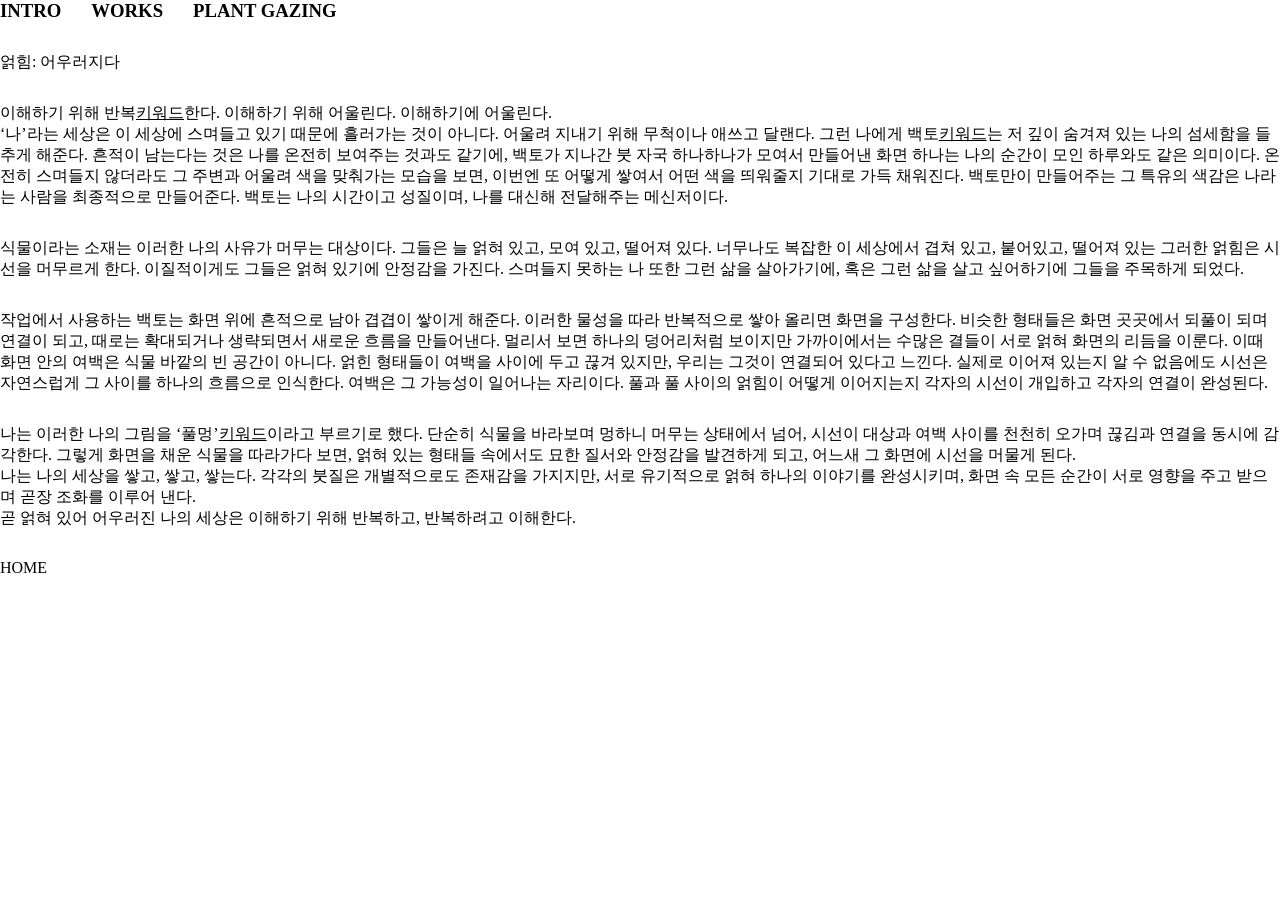
<file: intro/index.html>
<!DOCTYPE html>
<html>
<head>
	<meta charset="utf-8">
	<title>intro</title>
	<meta name="description" content="설명">
	<meta name="keywords" content="키워드1, 키워드2">
	<link rel="stylesheet" href="assets/css/style.css">
	<meta name="viewport" content="width=device-width, user-scalable=no">
</head>
<body>

<!-- 상단바 -->
<div class="mainclick">
<h3><a href="index.html">INTRO</a></h3>
<h3><a href="../works/index.html">WORKS</a></h3>
<h3><a href="../plantgazing/index.html">PLANT GAZING</a></h3>
</div>

<!-- 작가노트 -->
 <p class="space">얽힘: 어우러지다</p>

 <p class="space">이해하기 위해 반복<span class="click-word" onclick="showImage('popup1')">키워드</span>한다. 이해하기 위해 어울린다. 이해하기에 어울린다.</p>

 <div id="popup1" class="image-popup" style="display: none;" onclick="hideImage('popup1')">
    <div class="popup-content" onclick="event.stopPropagation()">
       <img src="../worksimage/img_three.jpg" alt="작품 사진">

   <div class="work-info">
       <p>결</p>
       <p><2025></p>
      <a href="../works/diary_three/index.html">더보기</a>
    </div>
  </div> 	 
</div>

 <p>‘나’라는 세상은 이 세상에 스며들고 있기 때문에 흘러가는 것이 아니다. 어울려 지내기 위해 무척이나 애쓰고 달랜다. 그런 나에게 백토<span class="click-word" onclick="showImage('popup2')">키워드</span>는 저 깊이 숨겨져 있는 나의 섬세함을 들추게 해준다. 흔적이 남는다는 것은 나를 온전히 보여주는 것과도 같기에, 백토가 지나간 붓 자국 하나하나가 모여서 만들어낸 화면 하나는 나의 순간이 모인 하루와도 같은 의미이다. 온전히 스며들지 않더라도 그 주변과 어울려 색을 맞춰가는 모습을 보면, 이번엔 또 어떻게 쌓여서 어떤 색을 띄워줄지 기대로 가득 채워진다. 백토만이 만들어주는 그 특유의 색감은 나라는 사람을 최종적으로 만들어준다. 백토는 나의 시간이고 성질이며, 나를 대신해 전달해주는 메신저이다.</p>

  <div id="popup2" class="inline-popup" style="display: none;">
    <div class="popup-content">
      <img src="../worksimage/img_four.jpg" alt="작품 사진">

      <div class="work-info">
       <p>말라가는</p>
       <p><2026></p>
      <a href="../works/diary_four/index.html">더보기</a>
    </div>
  </div> 	 
</div>

 <p class="space">식물이라는 소재는 이러한 나의 사유가 머무는 대상이다. 그들은 늘 얽혀 있고, 모여 있고, 떨어져 있다. 너무나도 복잡한 이 세상에서 겹쳐 있고, 붙어있고, 떨어져 있는 그러한 얽힘은 시선을 머무르게 한다. 이질적이게도 그들은 얽혀 있기에 안정감을 가진다. 스며들지 못하는 나 또한 그런 삶을 살아가기에, 혹은 그런 삶을 살고 싶어하기에 그들을 주목하게 되었다.</p>
 
<p class="space">작업에서 사용하는 백토는 화면 위에 흔적으로 남아 겹겹이 쌓이게 해준다. 이러한 물성을 따라 반복적으로 쌓아 올리면 화면을 구성한다. 비슷한 형태들은 화면 곳곳에서 되풀이 되며 연결이 되고, 때로는 확대되거나 생략되면서 새로운 흐름을 만들어낸다. 멀리서 보면 하나의 덩어리처럼 보이지만 가까이에서는 수많은 결들이 서로 얽혀 화면의 리듬을 이룬다. 
이때 화면 안의 여백은 식물 바깥의 빈 공간이 아니다. 얽힌 형태들이 여백을 사이에 두고 끊겨 있지만, 우리는 그것이 연결되어 있다고 느낀다. 실제로 이어져 있는지 알 수 없음에도 시선은 자연스럽게 그 사이를 하나의 흐름으로 인식한다. 여백은 그 가능성이 일어나는 자리이다. 풀과 풀 사이의 얽힘이 어떻게 이어지는지 각자의 시선이 개입하고 각자의 연결이 완성된다.</p>

<p class="space">나는 이러한 나의 그림을 ‘풀멍’<span class="click-word" onclick="showImage('popup3')">키워드</span>이라고 부르기로 했다. 단순히 식물을 바라보며 멍하니 머무는 상태에서 넘어, 시선이 대상과 여백 사이를 천천히 오가며 끊김과 연결을 동시에 감각한다. 그렇게 화면을 채운 식물을 따라가다 보면, 얽혀 있는 형태들 속에서도 묘한 질서와 안정감을 발견하게 되고, 어느새 그 화면에 시선을 머물게 된다.</p>

  <div id="popup3" class="inline-popup" style="display: none;">
  <div class="popup-content">

  	<!-- 첫 번째 작품 -->
  	<div class="work-item">
    <img src="../worksimage/img_two.jpg" alt="작품 사진">

   <div class="work-info">
       <p>연상1</p>
      <a href="../works/diary_two/index.html">더보기</a>
    </div>
  </div> 

  	<!-- 두 번째 작품 -->  	 
    <div class="work-item">
      <img src="../worksimage/img_eight.jpg" alt="두 번째 작품">

      <div class="work-info">
        <p>연상2</p>
        <a href="../works/diary_eight/index.html">더보기</a>
      </div>
    </div>

  </div>  	
</div>


<p>나는 나의 세상을 쌓고, 쌓고, 쌓는다. 각각의 붓질은 개별적으로도 존재감을 가지지만, 서로 유기적으로 얽혀 하나의 이야기를 완성시키며, 화면 속 모든 순간이 서로 영향을 주고 받으며 곧장 조화를 이루어 낸다.</p>
<p>곧 얽혀 있어 어우러진 나의 세상은 이해하기 위해 반복하고, 반복하려고 이해한다.</p>


<!-- 첫페이지로 돌아가기 -->
<div class="bottom-home">
  <p class="space"><a href="../index.html">HOME</a></p>
</div>

	<script src="assets/js/script.js"></script>
</body>
</html>
</file>
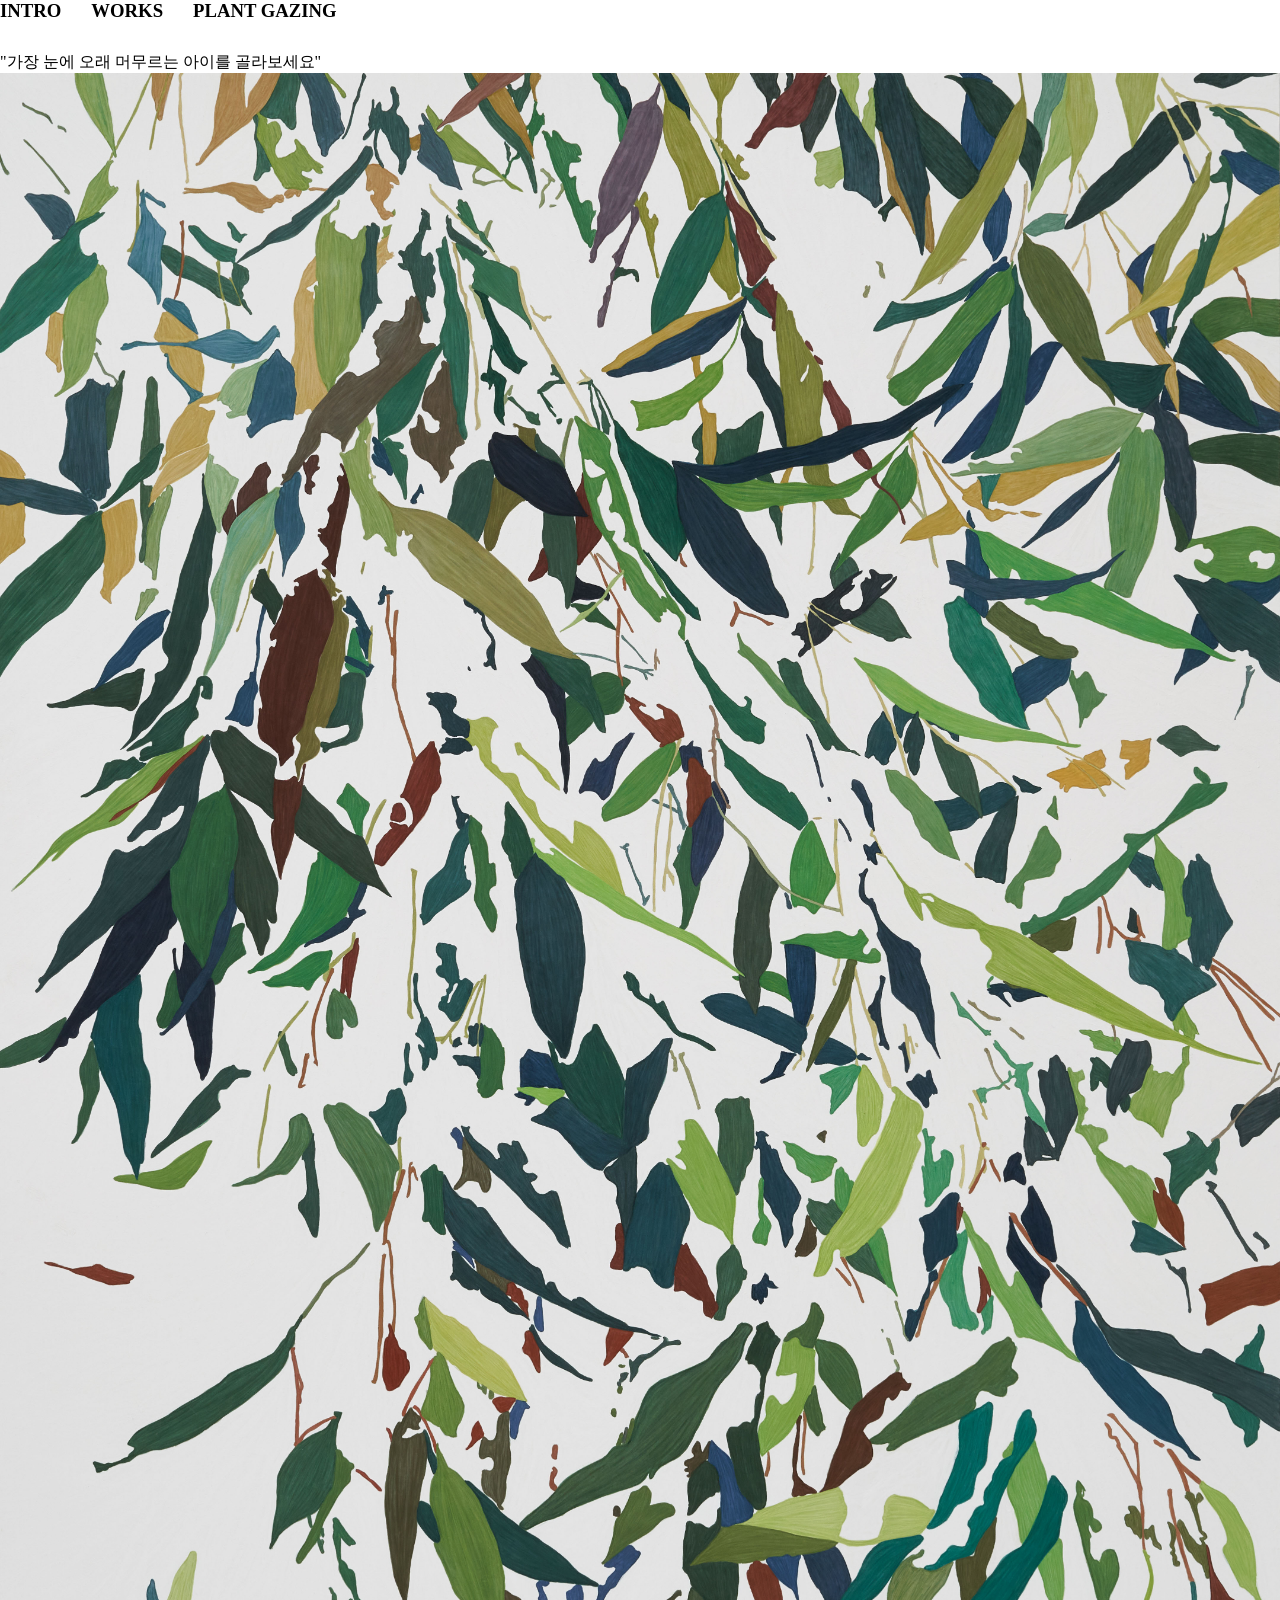
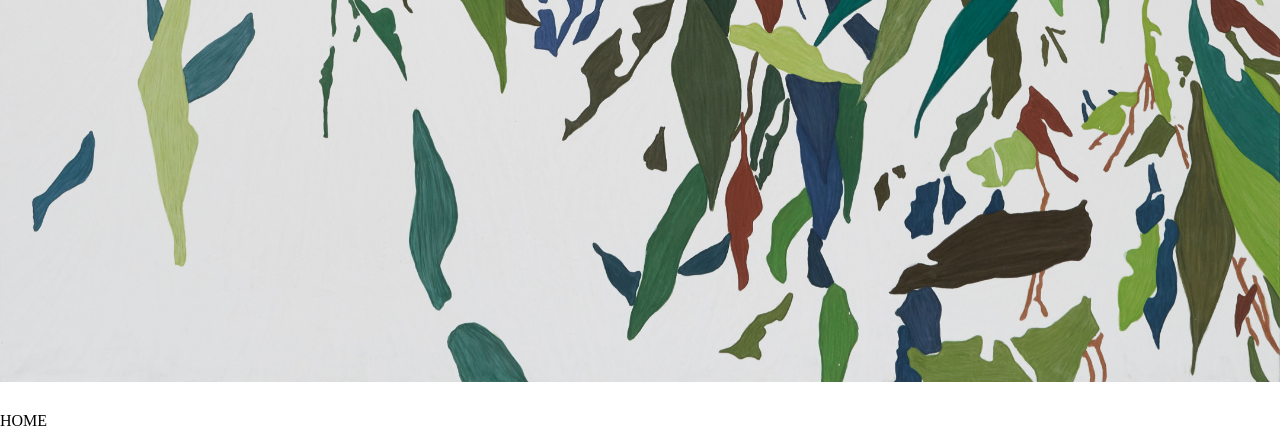
<file: plantgazing/gazing1/index.html>
<!DOCTYPE html>
<html>
<head>
	<meta charset="utf-8">
	<title>gazing1</title>
	<meta name="description" content="설명">
	<meta name="keywords" content="키워드1, 키워드2">
	<link rel="stylesheet" href="assets/css/style.css">
	<meta name="viewport" content="width=device-width, user-scalable=1.0">
</head>
<body>

<!-- 상단바 -->
<div class="mainclick">
<h3><a href="../../intro/index.html">INTRO</a></h3>
<h3><a href="../../works/index.html">WORKS</a></h3>
<h3><a href="../index.html">PLANT GAZING</a></h3>
</div>

<!-- 클릭해주세요!! -->
<p class="space">"가장 눈에 오래 머무르는 아이를 골라보세요"</p>


<!-- 작품사진 -->
<div class="yeonsang-full" id="randomTextArea">

  <img src="../../worksimage/img_two.jpg" alt="연상 작품 1">

</div>

<!-- 랜덤 문장 팝업 -->
<div id="textPopup" class="text-popup">
  <div class="text-popup-content">

    <button class="close-popup" onclick="closeTextPopup()">×</button>

    <p id="randomSentence"></p>

  </div>
</div>

<!-- 첫페이지로 돌아가기 -->
<div class="bottom-home">
  <p class="space"><a href="../../index.html">HOME</a></p>
</div>

<!-- 자동으로 내려가기 -->
<script>
let lastManualScroll = 0;
let lastTime = 0;
let pos = null; // 소수점까지 누적하는 현재 위치

const speed = 20; // 초당 스크롤 속도 (px)

// 사용자가 직접 스크롤하면 잠시 멈추고, 위치를 다시 동기화
["wheel", "touchstart", "keydown", "mousedown"].forEach(function(evt) {
  window.addEventListener(evt, function() {
    lastManualScroll = Date.now();
    pos = null;
  });
});

function autoScroll(time) {
  if (!lastTime) lastTime = time;

  const delta = Math.min(time - lastTime, 100); // 탭 전환 후 튀는 것 방지
  lastTime = time;

  if (!window.autoScrollPaused && Date.now() - lastManualScroll > 1000) {

    const maxScroll =
      document.documentElement.scrollHeight - window.innerHeight;

    if (pos === null) pos = window.scrollY;

    if (pos < maxScroll) {
      pos += speed * delta / 1000;
      window.scrollTo(0, pos);
    }
  } else {
    pos = null;
  }

  requestAnimationFrame(autoScroll);
}

window.addEventListener("load", function() {
  requestAnimationFrame(autoScroll);
});
</script>


<!-- 랜덤으로 답변 -->
<script>
const area = document.getElementById("randomTextArea");
const popup = document.getElementById("textPopup");
const sentence = document.getElementById("randomSentence");

// 랜덤 문장 목록
const sentences = [
  "먼저 연락한다고 지는 건 아닙니다. 다만 이번에는 조금만 기다려보세요.",
  "그 사람도 당신을 생각하고 있을지도 몰라요.",
  "모든 인연을 붙잡고 있을 필요는 없어요.",
  "당신이 먼저 다가가도 괜찮아요. 상대도 당신을 반가워할 거에요.",
  "그 사람의 말보다 행동을 믿어보세요.",
  "모든 관계에는 적당한 거리가 필요합니다."
];

let previousSentence = -1;

// 이미지 클릭 시 팝업 열기
area.addEventListener("click", function() {

  let randomIndex;

  do {
    randomIndex = Math.floor(Math.random() * sentences.length);
  } while (randomIndex === previousSentence);

  previousSentence = randomIndex;

  sentence.textContent = sentences[randomIndex];

  popup.style.display = "flex";

  // 자동 스크롤 멈추기
  window.autoScrollPaused = true;

});

// X 버튼 클릭 시 팝업 닫기
function closeTextPopup() {

  popup.style.display = "none";

  // 자동 스크롤 다시 시작
  window.autoScrollPaused = false;

}
</script>




	<script src="assets/js/script.js"></script>
</body>
</html>
</file>
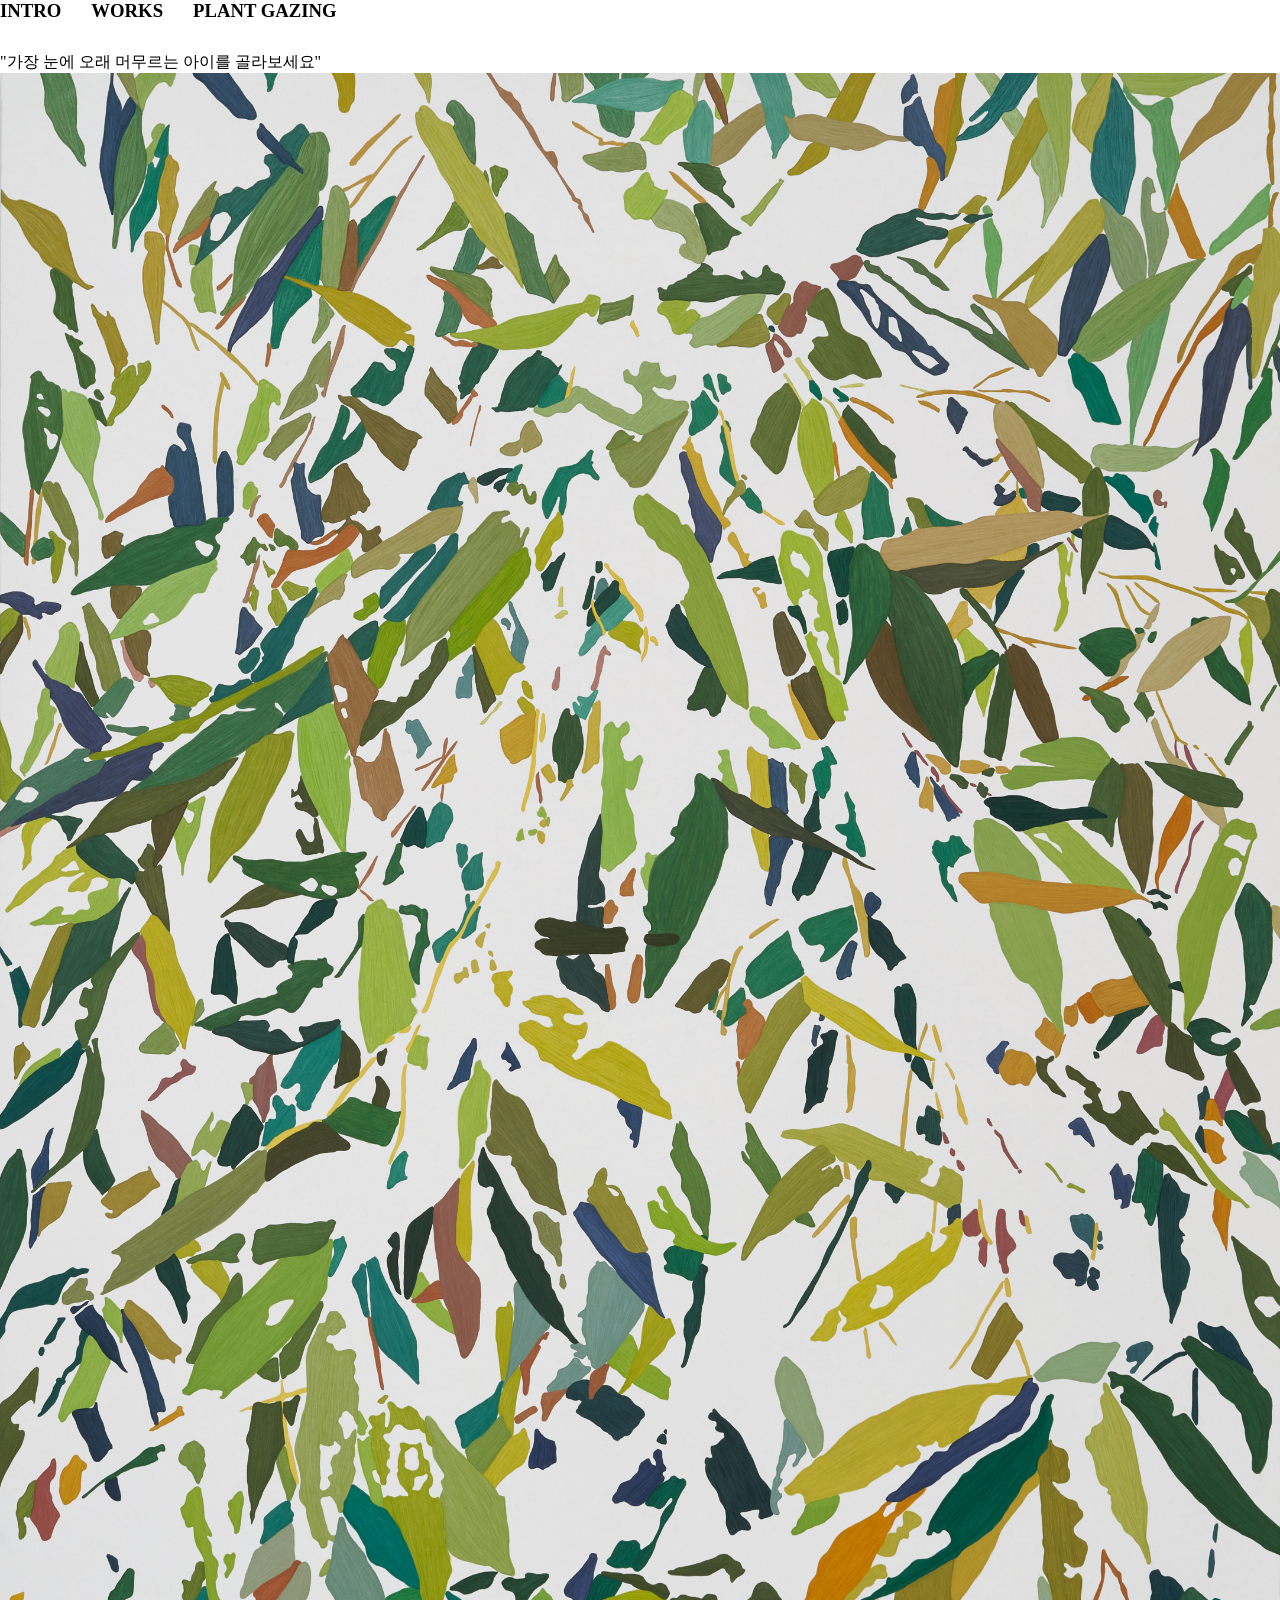
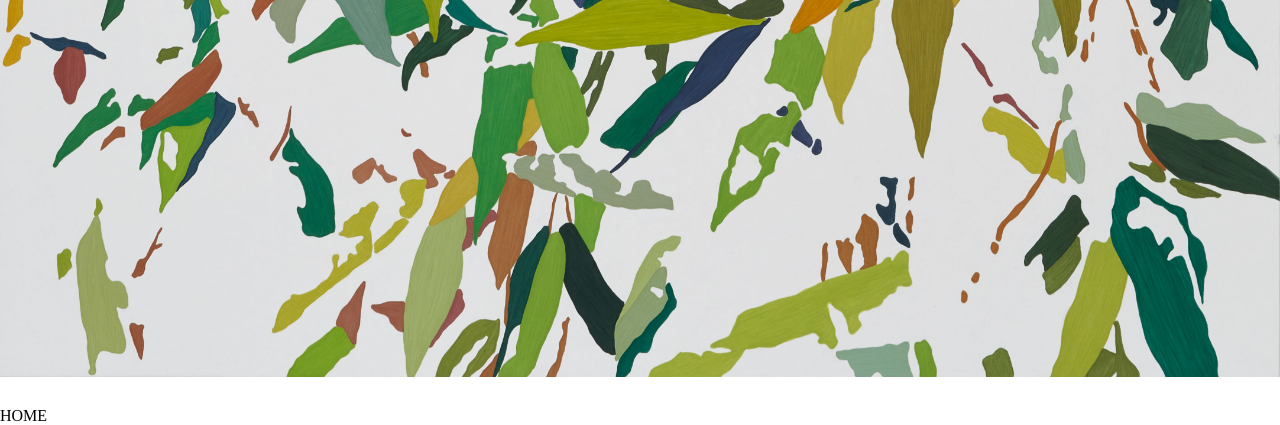
<file: plantgazing/gazing2/index.html>
<!DOCTYPE html>
<html>
<head>
	<meta charset="utf-8">
	<title>gazing2</title>
	<meta name="description" content="설명">
	<meta name="keywords" content="키워드1, 키워드2">
	<link rel="stylesheet" href="assets/css/style.css">
	<meta name="viewport" content="width=device-width, user-scalable=no">
</head>
<body>

<!-- 상단바 -->
<div class="mainclick">
<h3><a href="../../intro/index.html">INTRO</a></h3>
<h3><a href="../../works/index.html">WORKS</a></h3>
<h3><a href="../index.html">PLANT GAZING</a></h3>
</div>

<!-- 클릭해주세요!! -->
<p class="space">"가장 눈에 오래 머무르는 아이를 골라보세요"</p>

<!-- 작품사진 -->
<div class="yeonsang-full" id="randomTextArea">

  <img src="../../worksimage/img_eight.jpg" alt="연상 작품 2">

</div>

<!-- 랜덤 문장 팝업 -->
<div id="textPopup" class="text-popup">
  <div class="text-popup-content">

    <button class="close-popup" onclick="closeTextPopup()">×</button>

    <p id="randomSentence"></p>

  </div>
</div>

<!-- 첫페이지로 돌아가기 -->
<div class="bottom-home">
  <p class="space"><a href="../../index.html">HOME</a></p>
</div>

<!-- 자동으로 내려가기 -->
<script>
let lastManualScroll = 0;
let lastTime = 0;

const speed = 25; // 초당 스크롤 속도 (px)

window.addEventListener("wheel", function() {
  lastManualScroll = Date.now();
});

function autoScroll(time) {
  if (!lastTime) lastTime = time;

  const delta = time - lastTime;
  lastTime = time;

  // 마우스 스크롤 후 1초 동안 자동 스크롤 멈춤
  if (!window.autoScrollPaused && Date.now() - lastManualScroll > 1000) {

    // 페이지 맨 아래에 도달하면 멈춤
    const atBottom =
      window.innerHeight + window.scrollY >=
      document.documentElement.scrollHeight - 1;

    if (!atBottom) {
      window.scrollBy(0, speed * delta / 1000);
    }
  }

  requestAnimationFrame(autoScroll);
}

requestAnimationFrame(autoScroll);
</script>


<!-- 랜덤으로 답변 -->
<script>
const area = document.getElementById("randomTextArea");
const popup = document.getElementById("textPopup");
const sentence = document.getElementById("randomSentence");

// 랜덤 문장 목록
const sentences = [
  "기회는 생각보다 오래 기다려주지 않습니다.",
  "이번에는 고민하지 말고 해보세요.",
  "아직은 때가 아닙니다. 조금 더 기다려 보세요.",
  "예상하지 못한 곳에서 답을 찾게 될 것입니다."
];

let previousSentence = -1;

// 이미지 클릭 시 팝업 열기
area.addEventListener("click", function() {

  let randomIndex;

  do {
    randomIndex = Math.floor(Math.random() * sentences.length);
  } while (randomIndex === previousSentence);

  previousSentence = randomIndex;

  sentence.textContent = sentences[randomIndex];

  popup.style.display = "flex";

  // 자동 스크롤 멈추기
  window.autoScrollPaused = true;

});

// X 버튼 클릭 시 팝업 닫기
function closeTextPopup() {

  popup.style.display = "none";

  // 자동 스크롤 다시 시작
  window.autoScrollPaused = false;

}
</script>




	<script src="assets/js/script.js"></script>
</body>
</html>
</file>
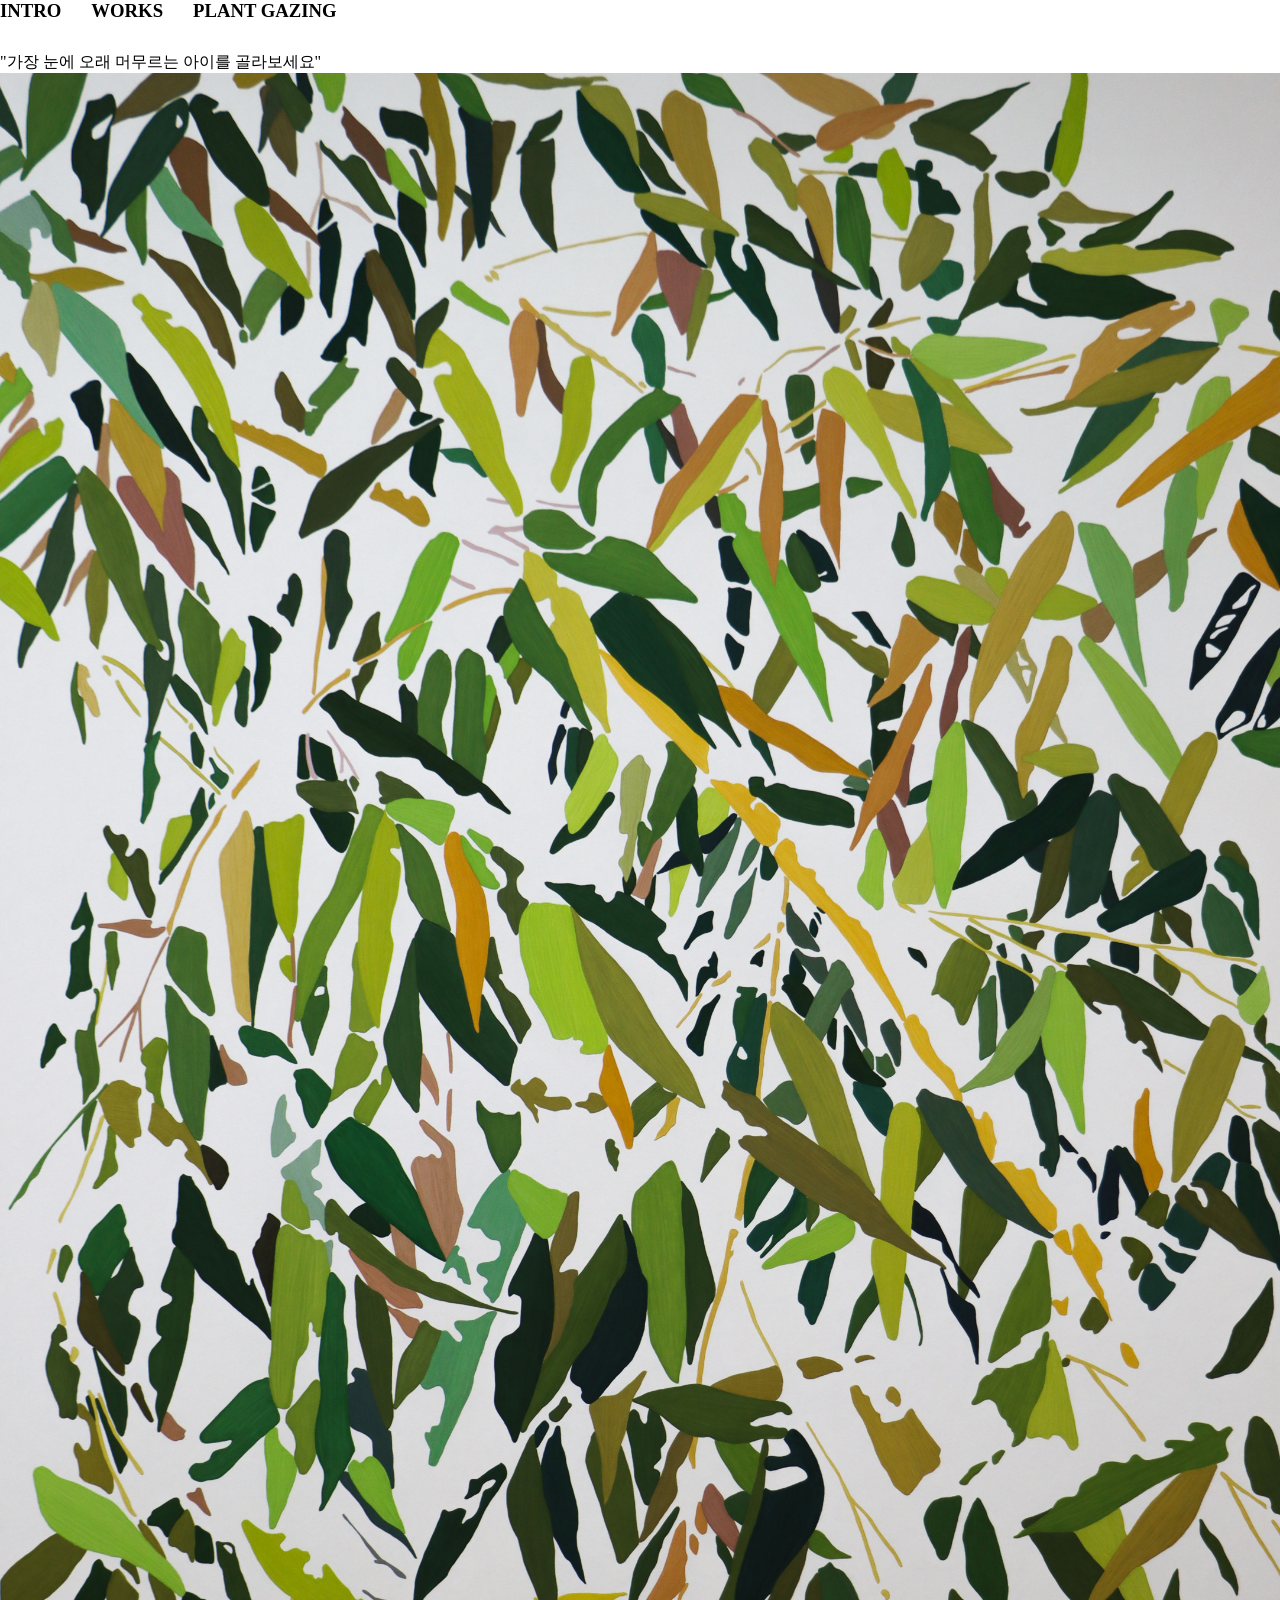
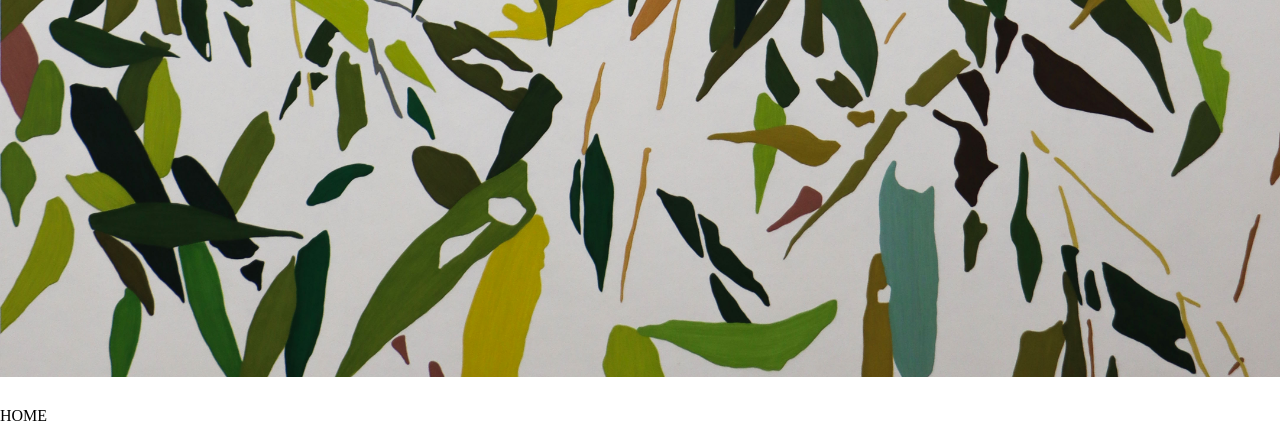
<file: plantgazing/gazing3/index.html>
<!DOCTYPE html>
<html>
<head>
	<meta charset="utf-8">
	<title>gazing3</title>
	<meta name="description" content="설명">
	<meta name="keywords" content="키워드1, 키워드2">
	<link rel="stylesheet" href="assets/css/style.css">
	<meta name="viewport" content="width=device-width, user-scalable=no">
</head>
<body>

<!-- 상단바 -->
<div class="mainclick">
<h3><a href="../../intro/index.html">INTRO</a></h3>
<h3><a href="../../works/index.html">WORKS</a></h3>
<h3><a href="../index.html">PLANT GAZING</a></h3>
</div>

<!-- 클릭해주세요!! -->
<p class="space">"가장 눈에 오래 머무르는 아이를 골라보세요"</p>

<!-- 작품사진 -->
<div class="yeonsang-full" id="randomTextArea">

  <img src="../../worksimage/img_nine.jpg" alt="연상 작품 3">

</div>

<!-- 랜덤 문장 팝업 -->
<div id="textPopup" class="text-popup">
  <div class="text-popup-content">

    <button class="close-popup" onclick="closeTextPopup()">×</button>

    <p id="randomSentence"></p>

  </div>
</div>

<!-- 첫페이지로 돌아가기 -->
<div class="bottom-home">
  <p class="space"><a href="../../index.html">HOME</a></p>
</div>

<!-- 자동으로 내려가기 -->
<script>
let lastManualScroll = 0;
let lastTime = 0;

const speed = 28; // 초당 스크롤 속도 (px)

window.addEventListener("wheel", function() {
  lastManualScroll = Date.now();
});

function autoScroll(time) {
  if (!lastTime) lastTime = time;

  const delta = time - lastTime;
  lastTime = time;

  // 마우스 스크롤 후 1초 동안 자동 스크롤 멈춤
  if (!window.autoScrollPaused && Date.now() - lastManualScroll > 1000) {

    // 페이지 맨 아래에 도달하면 멈춤
    const atBottom =
      window.innerHeight + window.scrollY >=
      document.documentElement.scrollHeight - 1;

    if (!atBottom) {
      window.scrollBy(0, speed * delta / 1000);
    }
  }

  requestAnimationFrame(autoScroll);
}

requestAnimationFrame(autoScroll);
</script>


<!-- 랜덤으로 답변 -->
<script>
const area = document.getElementById("randomTextArea");
const popup = document.getElementById("textPopup");
const sentence = document.getElementById("randomSentence");

// 랜덤 문장 목록
const sentences = [
  "오늘은 조금 게을러도 괜찮습니다.",
  "굳이 모든 감정에 이름을 붙이지 않아도 됩니다.",
  "오늘은 스스로에게 조금 너그러워지세요.",
  "조금 웃길 일이 생길지도 모릅니다. 오늘 하루 기대해도 좋아요."
];

let previousSentence = -1;

// 이미지 클릭 시 팝업 열기
area.addEventListener("click", function() {

  let randomIndex;

  do {
    randomIndex = Math.floor(Math.random() * sentences.length);
  } while (randomIndex === previousSentence);

  previousSentence = randomIndex;

  sentence.textContent = sentences[randomIndex];

  popup.style.display = "flex";

  // 자동 스크롤 멈추기
  window.autoScrollPaused = true;

});

// X 버튼 클릭 시 팝업 닫기
function closeTextPopup() {

  popup.style.display = "none";

  // 자동 스크롤 다시 시작
  window.autoScrollPaused = false;

}
</script>




	<script src="assets/js/script.js"></script>
</body>
</html>
</file>
<file: intro/assets/css/style.css>
*{
 margin : 0;
 padding: 0;
 box-sizing: border-box;
}


/* 상단바 */
a {
  text-decoration: none;
  color: black;
 }

.mainclick {
  display: flex;
  gap: 30px;
}

/* 문단 사이 넓히는 거 */
.space {
  margin-top: 30px;
}

/* 작업 사진 팝업 */
.click-word {
  text-decoration: underline;
  cursor: pointer;
}

/* 이미지 팝업:화면 중앙 */
.image-popup {
  position: fixed;
  top: 0;
  left: 0;
  width: 100%;
  height: 100%;
  z-index: 1000;
  background: rgba(255, 255, 255, 0.7);
}

.image-popup .popup-content {
  position: absolute;
  top: 50%;
  left: 50%;
  transform: translate(-50%, -50%);
}

/* 이미지 팝업:글 아래 */
.inline-popup {
  margin-top: 20px;
}



/* 이미지와 작품 정보 가로 배치 */
.popup-content {
  display: flex;
  align-items: flex-end;
  gap: 20px;
}

/* 화면 중앙 팝업에만 중앙 정렬 적용 */
.image-popup .popup-content {
  position: absolute;
  top: 50%;
  left: 50%;
  transform: translate(-50%, -50%);
}

.inline-popup .popup-content img {
  width: 300px;
}



/* 작업 이름과 더보기 */
.work-info {
  display: flex;
  flex-direction: column;
  justify-content: flex-end;
  gap: 10px;
}

.work-info a {
  text-decoration: underline;
  color: black;
  cursor: pointer;
}

.work-item {
	display: flex;
	align-items: flex-end;
	gap: 15px;
}

.work-item img{
	width: 250px;
	height: auto;
}


/* 팝업 이미지 크기 고정 */
.popup-content img {
  width: 300px;
  max-width: 300px;
  height: auto;
  object-fit: contain;
  flex-shrink: 0;
}



@media screen and (max-width: 704px) {
}
</file>
<file: plantgazing/gazing1/assets/css/style.css>
*{
 margin : 0;
 padding: 0;
 box-sizing: border-box;
}




/* 상단바 */
a {
  text-decoration: none;
  color: black;
}

.mainclick {
  display: flex;
  gap: 30px;
}

/* 작품 이미지 */
.yeonsang-full {
  width: 100%;
}

.yeonsang-full img {
  width: 100%;
  height: auto;
  display: block;
}

/* 브라우저 확대 시 이미지 너비 유지 */
@media screen {
  .yeonsang-full img {
    min-width: 1200px;
  }
}

/* 문단 사이 넓히는 거 */
.space {
  margin-top: 30px;
}

/* 랜덤 문장이 나타나는 영역 */
.yeonsang-full {
  position: relative;
  width: 100%;
}

/* 랜덤 문장 */

.random-sentence {
  position: absolute;
  display: none;

  transform: translate(-50%, -50%);

  font-size: 20px;
  color: black;
  white-space: nowrap;

  pointer-events: none;
}

/* 이미지 클릭 가능 표시 */
.yeonsang-full img {
  cursor: pointer;
}

/* 팝업 배경 */
.text-popup {
  display: none;
  position: fixed;
  top: 0;
  left: 0;
  width: 100%;
  height: 100%;
  background: rgba(0, 0, 0, 0.6);
  z-index: 9999;

  justify-content: center;
  align-items: center;
}

/* 흰색 팝업창 */
.text-popup-content {
  position: relative;
  width: 500px;
  min-height: 250px;
  background: white;

  display: flex;
  justify-content: center;
  align-items: center;

  padding: 50px;
}

/* 닫기 버튼 */
.close-popup {
  position: absolute;
  top: 15px;
  right: 20px;

  border: none;
  background: none;

  font-size: 28px;
  cursor: pointer;
}

/* 문장 */
#randomSentence {
  font-size: 18px;
  color: black;
  text-align: center;
  line-height: 1.8;
}



@media screen and (max-width: 704px) {
}
</file>
<file: plantgazing/gazing2/assets/css/style.css>
*{
 margin : 0;
 padding: 0;
 box-sizing: border-box;
}




/* 상단바 */
a {
  text-decoration: none;
  color: black;
}

.mainclick {
  display: flex;
  gap: 30px;
}

/* 작품 이미지 */
.yeonsang-full {
  width: 100%;
}

.yeonsang-full img {
  width: 100%;
  height: auto;
  display: block;
}

/* 브라우저 확대 시 이미지 너비 유지 */
@media screen {
  .yeonsang-full img {
    min-width: 1200px;
  }
}

/* 문단 사이 넓히는 거 */
.space {
  margin-top: 30px;
}

/* 랜덤 문장이 나타나는 영역 */
.yeonsang-full {
  position: relative;
  width: 100%;
}

/* 랜덤 문장 */

.random-sentence {
  position: absolute;
  display: none;

  transform: translate(-50%, -50%);

  font-size: 20px;
  color: black;
  white-space: nowrap;

  pointer-events: none;
}

/* 이미지 클릭 가능 표시 */
.yeonsang-full img {
  cursor: pointer;
}

/* 팝업 배경 */
.text-popup {
  display: none;
  position: fixed;
  top: 0;
  left: 0;
  width: 100%;
  height: 100%;
  background: rgba(0, 0, 0, 0.6);
  z-index: 9999;

  justify-content: center;
  align-items: center;
}

/* 흰색 팝업창 */
.text-popup-content {
  position: relative;
  width: 500px;
  min-height: 250px;
  background: white;

  display: flex;
  justify-content: center;
  align-items: center;

  padding: 50px;
}

/* 닫기 버튼 */
.close-popup {
  position: absolute;
  top: 15px;
  right: 20px;

  border: none;
  background: none;

  font-size: 28px;
  cursor: pointer;
}

/* 문장 */
#randomSentence {
  font-size: 18px;
  color: black;
  text-align: center;
  line-height: 1.8;
}






@media screen and (max-width: 704px) {
}
</file>
<file: plantgazing/gazing3/assets/css/style.css>
*{
 margin : 0;
 padding: 0;
 box-sizing: border-box;
}




/* 상단바 */
a {
  text-decoration: none;
  color: black;
}

.mainclick {
  display: flex;
  gap: 30px;
}

/* 작품 이미지 */
.yeonsang-full {
  width: 100%;
}

.yeonsang-full img {
  width: 100%;
  height: auto;
  display: block;
}

/* 브라우저 확대 시 이미지 너비 유지 */
@media screen {
  .yeonsang-full img {
    min-width: 1200px;
  }
}

/* 문단 사이 넓히는 거 */
.space {
  margin-top: 30px;
}

/* 랜덤 문장이 나타나는 영역 */
.yeonsang-full {
  position: relative;
  width: 100%;
}

/* 랜덤 문장 */

.random-sentence {
  position: absolute;
  display: none;

  transform: translate(-50%, -50%);

  font-size: 20px;
  color: black;
  white-space: nowrap;

  pointer-events: none;
}

/* 이미지 클릭 가능 표시 */
.yeonsang-full img {
  cursor: pointer;
}

/* 팝업 배경 */
.text-popup {
  display: none;
  position: fixed;
  top: 0;
  left: 0;
  width: 100%;
  height: 100%;
  background: rgba(0, 0, 0, 0.6);
  z-index: 9999;

  justify-content: center;
  align-items: center;
}

/* 흰색 팝업창 */
.text-popup-content {
  position: relative;
  width: 500px;
  min-height: 250px;
  background: white;

  display: flex;
  justify-content: center;
  align-items: center;

  padding: 50px;
}

/* 닫기 버튼 */
.close-popup {
  position: absolute;
  top: 15px;
  right: 20px;

  border: none;
  background: none;

  font-size: 28px;
  cursor: pointer;
}

/* 문장 */
#randomSentence {
  font-size: 18px;
  color: black;
  text-align: center;
  line-height: 1.8;
}






@media screen and (max-width: 704px) {
}
</file>
